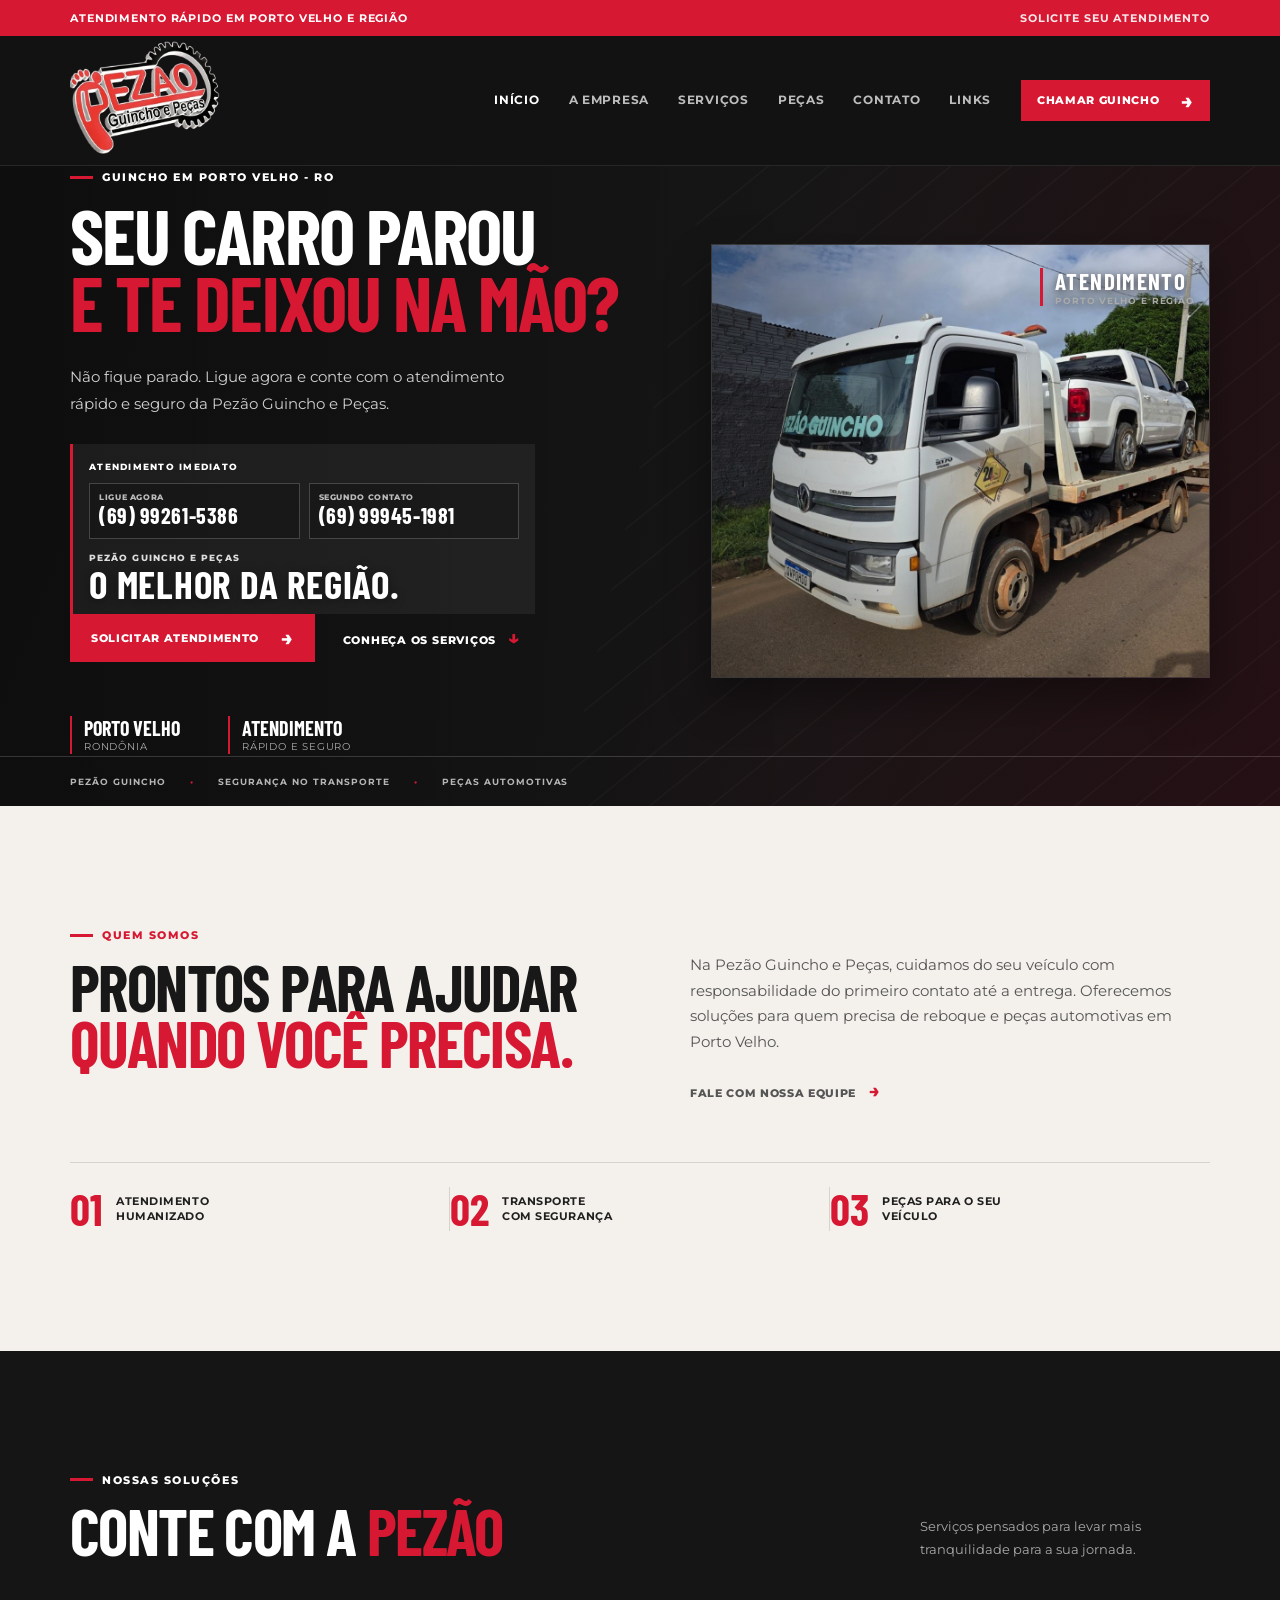
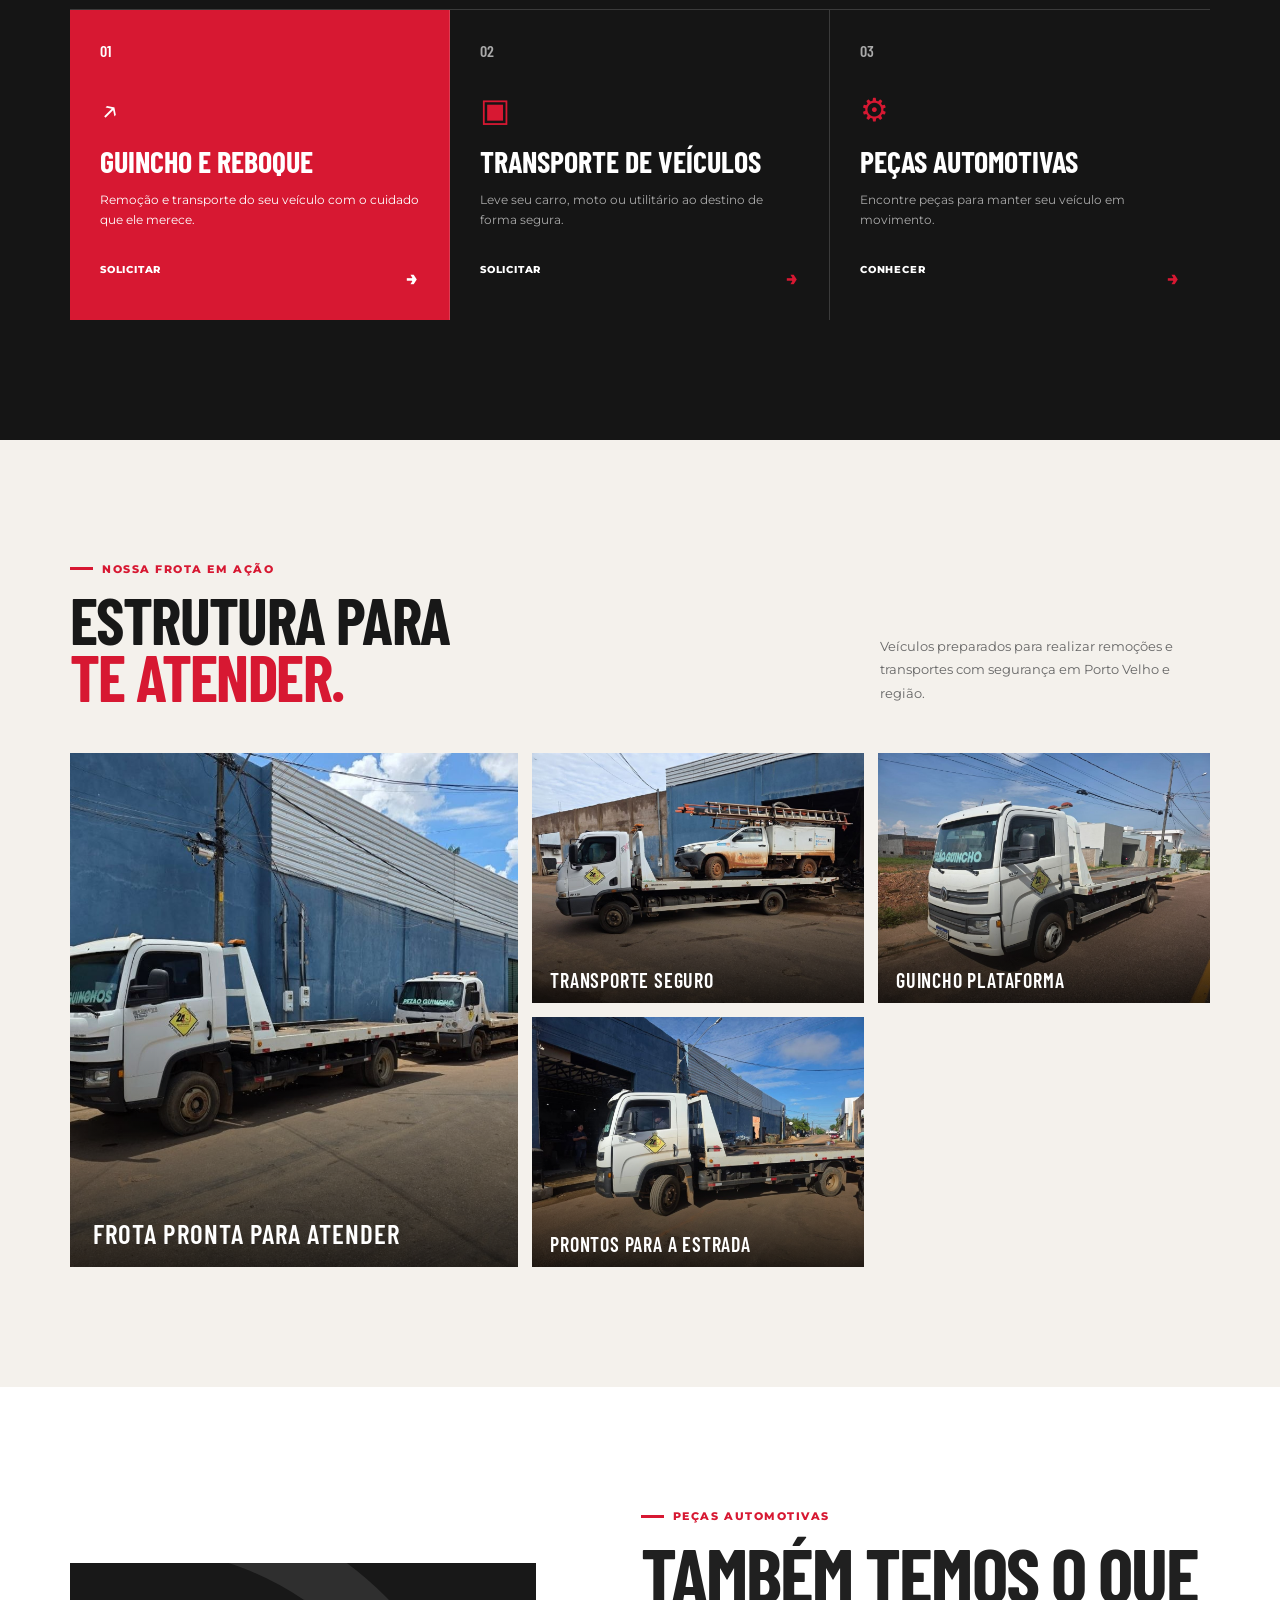
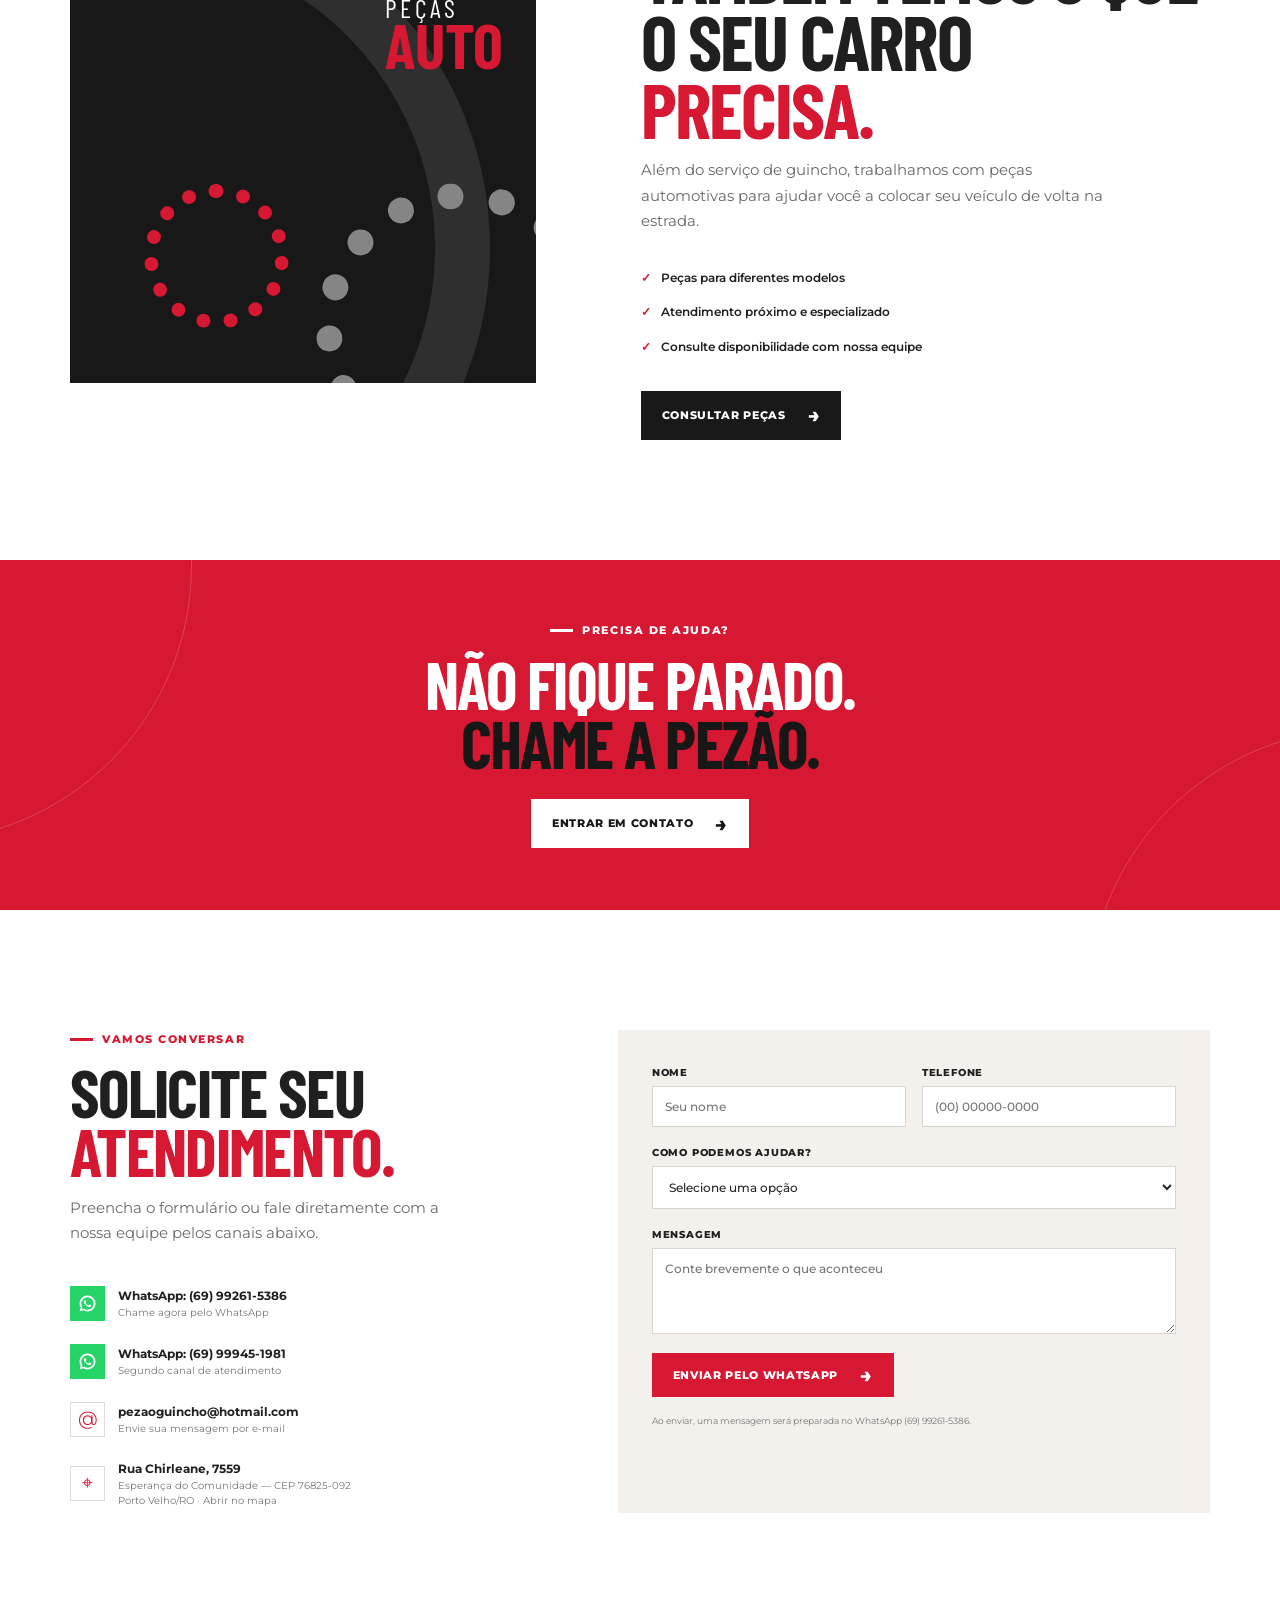
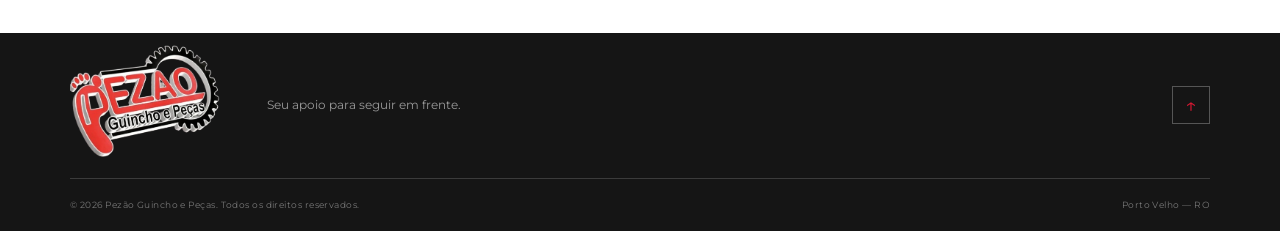
<file: index.html>
<!DOCTYPE html>
<html lang="pt-BR">
<head>
  <meta charset="UTF-8">
  <meta name="viewport" content="width=device-width, initial-scale=1.0">
  <meta name="description" content="Pezão Guincho e Peças: socorro rápido, reboque e peças automotivas em Porto Velho, Rondônia.">
  <meta name="theme-color" content="#c8102e">
  <title>Pezão Guincho e Peças | Porto Velho - RO</title>
  <link rel="preconnect" href="https://fonts.googleapis.com">
  <link rel="preconnect" href="https://fonts.gstatic.com" crossorigin>
  <link href="https://fonts.googleapis.com/css2?family=Barlow+Condensed:wght@500;600;700;800&family=Montserrat:wght@400;500;600;700;800&display=swap" rel="stylesheet">
  <link rel="stylesheet" href="css/style.css">
</head>
<body>
  <div class="topbar">
    <div class="container topbar-content">
      <p>Atendimento rápido em Porto Velho e região</p>
      <a href="#contato">Solicite seu atendimento</a>
    </div>
  </div>

  <header class="header" id="inicio">
    <div class="container nav-wrap">
      <a href="#inicio" class="brand" aria-label="Pezão Guincho e Peças - Página inicial">
        <span class="brand-mark">P</span>
        <span class="brand-name"><strong>PEZÃO</strong><small>GUINCHO & PEÇAS</small></span>
      </a>
      <button class="menu-toggle" aria-label="Abrir menu" aria-expanded="false"><span></span><span></span><span></span></button>
      <nav class="nav" aria-label="Menu principal">
        <a class="active" href="#inicio">Início</a>
        <a href="#sobre">A empresa</a>
        <a href="#servicos">Serviços</a>
        <a href="#pecas">Peças</a>
        <a href="#contato">Contato</a>
        <a href="links.html">Links</a>
      </nav>
      <a href="#contato" class="btn btn-header">Chamar guincho <span>→</span></a>
    </div>
  </header>

  <main>
    <section class="hero">
      <div class="hero-lines"></div>
      <div class="container hero-content">
        <div class="hero-copy">
          <p class="eyebrow"><span></span> GUINCHO EM PORTO VELHO - RO</p>
          <h1>Seu carro parou<br><em>e te deixou na mão?</em></h1>
          <p class="hero-text">Não fique parado. Ligue agora e conte com o atendimento rápido e seguro da Pezão Guincho e Peças.</p>
          <div class="hero-call">
            <span class="hero-call-label">ATENDIMENTO IMEDIATO</span>
            <div class="hero-phone-links">
              <a href="tel:+5569992615386" aria-label="Ligar para Pezão Guincho no número 69 99261-5386"><small>LIGUE AGORA</small><strong>(69) 99261-5386</strong></a>
              <a href="tel:+556999451981" aria-label="Ligar para Pezão Guincho no número 69 99945-1981"><small>SEGUNDO CONTATO</small><strong>(69) 99945-1981</strong></a>
            </div>
            <p class="hero-slogan"><span>PEZÃO GUINCHO E PEÇAS</span><strong>O MELHOR DA REGIÃO.</strong></p>
          </div>
          <div class="hero-actions">
            <a href="#contato" class="btn btn-primary">Solicitar atendimento <span>→</span></a>
            <a href="#servicos" class="link-arrow">Conheça os serviços <span>↓</span></a>
          </div>
          <div class="hero-details">
            <div><strong>Porto Velho</strong><span>Rondônia</span></div>
            <div><strong>Atendimento</strong><span>Rápido e seguro</span></div>
          </div>
        </div>
        <div class="hero-visual">
          <figure class="hero-photo"><img src="img/imagens-serviços/photo_4906865682188800674_y.jpg" alt="Caminhão da Pezão Guincho transportando uma caminhonete"></figure>
          <div class="hero-badge"><strong>ATENDIMENTO</strong><span>PORTO VELHO E REGIÃO</span></div>
        </div>
      </div>
      <div class="hero-bottom"><div class="container"><span>PEZÃO GUINCHO</span><span>•</span><span>SEGURANÇA NO TRANSPORTE</span><span>•</span><span>PEÇAS AUTOMOTIVAS</span></div></div>
    </section>

    <section class="intro section" id="sobre">
      <div class="container intro-grid">
        <div class="section-heading">
          <p class="eyebrow dark"><span></span> QUEM SOMOS</p>
          <h2>Prontos para ajudar<br><em>quando você precisa.</em></h2>
        </div>
        <div class="intro-copy">
          <p>Na Pezão Guincho e Peças, cuidamos do seu veículo com responsabilidade do primeiro contato até a entrega. Oferecemos soluções para quem precisa de reboque e peças automotivas em Porto Velho.</p>
          <a class="text-link" href="#contato">Fale com nossa equipe <span>→</span></a>
        </div>
        <div class="numbers">
          <div><strong>01</strong><span>Atendimento<br>humanizado</span></div>
          <div><strong>02</strong><span>Transporte<br>com segurança</span></div>
          <div><strong>03</strong><span>Peças para o seu<br>veículo</span></div>
        </div>
      </div>
    </section>

    <section class="services section" id="servicos">
      <div class="container">
        <div class="services-top">
          <div class="section-heading light">
            <p class="eyebrow"><span></span> NOSSAS SOLUÇÕES</p>
            <h2>Conte com a <em>Pezão</em></h2>
          </div>
          <p>Serviços pensados para levar mais tranquilidade para a sua jornada.</p>
        </div>
        <div class="service-grid">
          <article class="service-card featured"><span class="card-number">01</span><div class="service-icon">↗</div><h3>Guincho e reboque</h3><p>Remoção e transporte do seu veículo com o cuidado que ele merece.</p><a href="#contato" aria-label="Solicitar serviço de guincho">Solicitar <span>→</span></a></article>
          <article class="service-card"><span class="card-number">02</span><div class="service-icon">▣</div><h3>Transporte de veículos</h3><p>Leve seu carro, moto ou utilitário ao destino de forma segura.</p><a href="#contato" aria-label="Solicitar transporte de veículo">Solicitar <span>→</span></a></article>
          <article class="service-card"><span class="card-number">03</span><div class="service-icon">⚙</div><h3>Peças automotivas</h3><p>Encontre peças para manter seu veículo em movimento.</p><a href="#pecas" aria-label="Conhecer peças automotivas">Conhecer <span>→</span></a></article>
        </div>
      </div>
    </section>

    <section class="fleet section" id="frota">
      <div class="container">
        <div class="fleet-heading">
          <div class="section-heading"><p class="eyebrow dark"><span></span> NOSSA FROTA EM AÇÃO</p><h2>Estrutura para<br><em>te atender.</em></h2></div>
          <p>Veículos preparados para realizar remoções e transportes com segurança em Porto Velho e região.</p>
        </div>
        <div class="fleet-grid">
          <figure class="fleet-card fleet-featured"><img src="img/imagens-serviços/photo_4906865682188800675_y.jpg" alt="Frota de caminhões da Pezão Guincho em frente à empresa"><figcaption>Frota pronta para atender</figcaption></figure>
          <figure class="fleet-card"><img src="img/imagens-serviços/photo_4906865682188800676_y.jpg" alt="Guincho da Pezão transportando veículo de serviço"><figcaption>Transporte seguro</figcaption></figure>
          <figure class="fleet-card"><img src="img/imagens-serviços/photo_4906865682188800677_y.jpg" alt="Caminhão plataforma da Pezão Guincho"><figcaption>Guincho plataforma</figcaption></figure>
          <figure class="fleet-card"><img src="img/imagens-serviços/photo_4906865682188800678_y.jpg" alt="Caminhão da Pezão Guincho pronto para atendimento"><figcaption>Prontos para a estrada</figcaption></figure>
        </div>
      </div>
    </section>

    <section class="parts section" id="pecas">
      <div class="container parts-grid">
        <div class="parts-visual"><div class="parts-disc disc-one"></div><div class="parts-disc disc-two"></div><div class="parts-label"><span>PEÇAS</span><strong>AUTO</strong></div></div>
        <div class="parts-copy">
          <p class="eyebrow dark"><span></span> PEÇAS AUTOMOTIVAS</p>
          <h2>Também temos o que o seu carro <em>precisa.</em></h2>
          <p>Além do serviço de guincho, trabalhamos com peças automotivas para ajudar você a colocar seu veículo de volta na estrada.</p>
          <ul><li>Peças para diferentes modelos</li><li>Atendimento próximo e especializado</li><li>Consulte disponibilidade com nossa equipe</li></ul>
          <a href="#contato" class="btn btn-dark">Consultar peças <span>→</span></a>
        </div>
      </div>
    </section>

    <section class="cta">
      <div class="container cta-content">
        <p class="eyebrow"><span></span> PRECISA DE AJUDA?</p>
        <h2>Não fique parado.<br><em>Chame a Pezão.</em></h2>
        <a href="#contato" class="btn btn-light">Entrar em contato <span>→</span></a>
      </div>
    </section>

    <section class="contact section" id="contato">
      <div class="container contact-grid">
        <div>
          <p class="eyebrow dark"><span></span> VAMOS CONVERSAR</p>
          <h2>Solicite seu<br><em>atendimento.</em></h2>
          <p class="contact-intro">Preencha o formulário ou fale diretamente com a nossa equipe pelos canais abaixo.</p>
          <div class="contact-info">
            <a class="contact-channel" href="https://wa.me/5569992615386" target="_blank" rel="noopener noreferrer" aria-label="Chamar Pezão Guincho pelo WhatsApp no número 69 99261-5386"><span class="info-icon whatsapp-icon" aria-hidden="true"><svg viewBox="0 0 24 24" focusable="false"><path d="M12 2a10 10 0 0 0-8.62 15.06L2.2 21.8l4.88-1.15A10 10 0 1 0 12 2Zm0 17.86a7.8 7.8 0 0 1-3.98-1.09l-.29-.17-2.9.68.73-2.77-.19-.3A7.8 7.8 0 1 1 12 19.86Zm4.28-5.84c-.23-.12-1.35-.67-1.56-.74-.21-.08-.36-.12-.51.12-.15.23-.59.74-.72.9-.13.16-.26.18-.49.06a6.4 6.4 0 0 1-1.88-1.16 7.03 7.03 0 0 1-1.3-1.62c-.14-.23-.02-.35.1-.46.1-.1.23-.26.34-.39.12-.13.15-.23.23-.38.08-.16.04-.29-.02-.41-.06-.12-.51-1.22-.7-1.67-.18-.44-.37-.38-.51-.38h-.44c-.15 0-.4.06-.61.29-.21.23-.8.78-.8 1.9s.82 2.2.94 2.35c.12.16 1.62 2.47 3.91 3.46.55.24.98.38 1.32.48.55.17 1.05.15 1.44.09.44-.07 1.35-.55 1.54-1.08.19-.53.19-.98.13-1.08-.05-.09-.2-.15-.43-.26Z"/></svg></span><p><strong>WhatsApp: (69) 99261-5386</strong><small>Chame agora pelo WhatsApp</small></p></a>
            <a class="contact-channel" href="https://wa.me/556999451981" target="_blank" rel="noopener noreferrer" aria-label="Chamar Pezão Guincho pelo WhatsApp no número 69 99945-1981"><span class="info-icon whatsapp-icon" aria-hidden="true"><svg viewBox="0 0 24 24" focusable="false"><path d="M12 2a10 10 0 0 0-8.62 15.06L2.2 21.8l4.88-1.15A10 10 0 1 0 12 2Zm0 17.86a7.8 7.8 0 0 1-3.98-1.09l-.29-.17-2.9.68.73-2.77-.19-.3A7.8 7.8 0 1 1 12 19.86Zm4.28-5.84c-.23-.12-1.35-.67-1.56-.74-.21-.08-.36-.12-.51.12-.15.23-.59.74-.72.9-.13.16-.26.18-.49.06a6.4 6.4 0 0 1-1.88-1.16 7.03 7.03 0 0 1-1.3-1.62c-.14-.23-.02-.35.1-.46.1-.1.23-.26.34-.39.12-.13.15-.23.23-.38.08-.16.04-.29-.02-.41-.06-.12-.51-1.22-.7-1.67-.18-.44-.37-.38-.51-.38h-.44c-.15 0-.4.06-.61.29-.21.23-.8.78-.8 1.9s.82 2.2.94 2.35c.12.16 1.62 2.47 3.91 3.46.55.24.98.38 1.32.48.55.17 1.05.15 1.44.09.44-.07 1.35-.55 1.54-1.08.19-.53.19-.98.13-1.08-.05-.09-.2-.15-.43-.26Z"/></svg></span><p><strong>WhatsApp: (69) 99945-1981</strong><small>Segundo canal de atendimento</small></p></a>
            <a class="contact-channel" href="mailto:pezaoguincho@hotmail.com"><span class="info-icon">@</span><p><strong>pezaoguincho@hotmail.com</strong><small>Envie sua mensagem por e-mail</small></p></a>
            <a class="contact-location" href="https://www.google.com/maps/search/?api=1&amp;query=Rua%20Chirleane%2C%207559%2C%20Esperan%C3%A7a%20do%20Comunidade%2C%20Porto%20Velho%2C%20RO%2C%2076825-092" target="_blank" rel="noopener noreferrer" aria-label="Abrir endereço da Pezão Guincho no mapa"><span class="info-icon">⌖</span><p><strong>Rua Chirleane, 7559</strong><small>Esperança do Comunidade — CEP 76825-092<br>Porto Velho/RO · Abrir no mapa</small></p></a>
          </div>
        </div>
        <form class="contact-form" id="contact-form">
          <div class="form-row"><label>Nome<input name="nome" type="text" placeholder="Seu nome" required></label><label>Telefone<input name="telefone" type="tel" placeholder="(00) 00000-0000" required></label></div>
          <label>Como podemos ajudar?<select name="servico" required><option value="" selected disabled>Selecione uma opção</option><option>Preciso de guincho</option><option>Transporte de veículo</option><option>Quero consultar peças</option><option>Outro assunto</option></select></label>
          <label>Mensagem<textarea name="mensagem" rows="4" placeholder="Conte brevemente o que aconteceu"></textarea></label>
          <button class="btn btn-primary" type="submit">Enviar pelo WhatsApp <span>→</span></button>
          <p class="form-note" id="form-message" aria-live="polite">Ao enviar, uma mensagem será preparada no WhatsApp (69) 99261-5386.</p>
        </form>
      </div>
    </section>
  </main>

  <footer class="footer">
    <div class="container footer-main"><a href="#inicio" class="brand"><span class="brand-mark">P</span><span class="brand-name"><strong>PEZÃO</strong><small>GUINCHO & PEÇAS</small></span></a><p>Seu apoio para seguir em frente.</p><a href="#inicio" class="back-top" aria-label="Voltar ao topo">↑</a></div>
    <div class="container footer-bottom"><span>© <span id="year"></span> Pezão Guincho e Peças. Todos os direitos reservados.</span><span>Porto Velho — RO</span></div>
  </footer>
  <script src="js/script.js"></script>
</body>
</html>
</file>
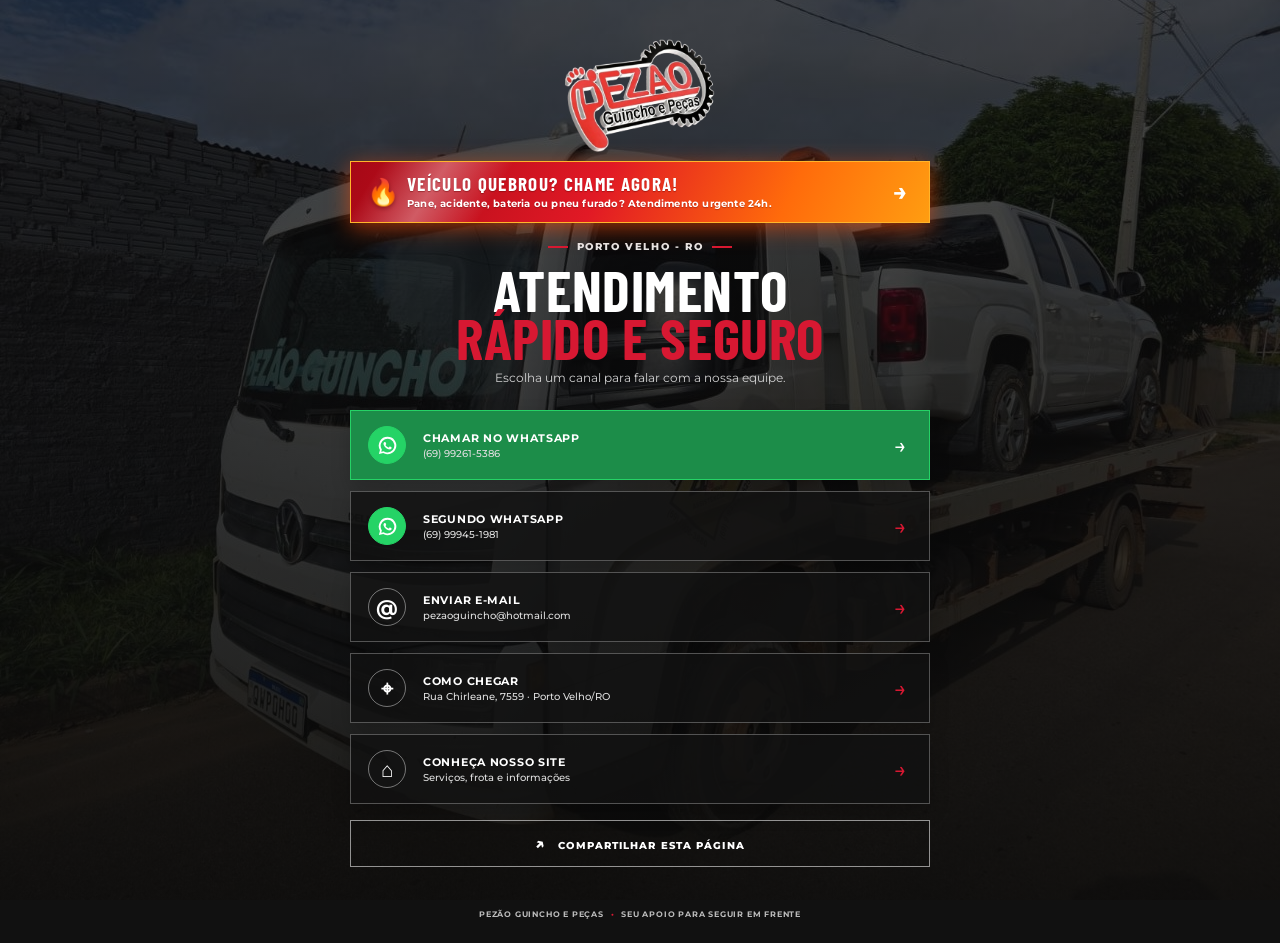
<file: links.html>
<!DOCTYPE html>
<html lang="pt-BR">
<head>
  <meta charset="UTF-8">
  <meta name="viewport" content="width=device-width, initial-scale=1.0">
  <meta name="description" content="Links oficiais da Pezão Guincho e Peças em Porto Velho, Rondônia.">
  <meta name="theme-color" content="#d71832">
  <title>Links Oficiais | Pezão Guincho e Peças</title>
  <link rel="preconnect" href="https://fonts.googleapis.com">
  <link rel="preconnect" href="https://fonts.gstatic.com" crossorigin>
  <link href="https://fonts.googleapis.com/css2?family=Barlow+Condensed:wght@600;700;800&family=Montserrat:wght@400;500;600;700;800&display=swap" rel="stylesheet">
  <link rel="stylesheet" href="css/links.css">
</head>
<body>
  <div class="background" aria-hidden="true"></div>
  <main class="links-page">
    <a class="brand-logo" href="index.html" aria-label="Ir para o site da Pezão Guincho e Peças">
      <img src="img/photo_4906865682188800679_y-removebg-preview%20(1).png" alt="Pezão Guincho e Peças">
    </a>
    <a class="urgent-call" href="https://wa.me/5569992615386" target="_blank" rel="noopener noreferrer" aria-label="Chamar atendimento urgente 24 horas pelo WhatsApp">
      <span class="urgent-signal" aria-hidden="true">🔥</span>
      <span class="urgent-copy"><strong>VEÍCULO QUEBROU? CHAME AGORA!</strong><small>Pane, acidente, bateria ou pneu furado? Atendimento urgente 24h.</small></span>
      <span class="urgent-arrow" aria-hidden="true">→</span>
    </a>
    <p class="eyebrow"><span></span> PORTO VELHO - RO <span></span></p>
    <h1>ATENDIMENTO<br><em>RÁPIDO E SEGURO</em></h1>
    <p class="intro">Escolha um canal para falar com a nossa equipe.</p>

    <nav class="link-list" aria-label="Canais de atendimento">
      <a class="link-card main-contact" href="https://wa.me/5569992615386" target="_blank" rel="noopener noreferrer">
        <span class="link-icon whatsapp-icon" aria-hidden="true"><svg viewBox="0 0 24 24"><path d="M12 2a10 10 0 0 0-8.62 15.06L2.2 21.8l4.88-1.15A10 10 0 1 0 12 2Zm0 17.86a7.8 7.8 0 0 1-3.98-1.09l-.29-.17-2.9.68.73-2.77-.19-.3A7.8 7.8 0 1 1 12 19.86Zm4.28-5.84c-.23-.12-1.35-.67-1.56-.74-.21-.08-.36-.12-.51.12-.15.23-.59.74-.72.9-.13.16-.26.18-.49.06a6.4 6.4 0 0 1-1.88-1.16 7.03 7.03 0 0 1-1.3-1.62c-.14-.23-.02-.35.1-.46.1-.1.23-.26.34-.39.12-.13.15-.23.23-.38.08-.16.04-.29-.02-.41-.06-.12-.51-1.22-.7-1.67-.18-.44-.37-.38-.51-.38h-.44c-.15 0-.4.06-.61.29-.21.23-.8.78-.8 1.9s.82 2.2.94 2.35c.12.16 1.62 2.47 3.91 3.46.55.24.98.38 1.32.48.55.17 1.05.15 1.44.09.44-.07 1.35-.55 1.54-1.08.19-.53.19-.98.13-1.08-.05-.09-.2-.15-.43-.26Z"/></svg></span>
        <span><strong>CHAMAR NO WHATSAPP</strong><small>(69) 99261-5386</small></span><b>→</b>
      </a>
      <a class="link-card" href="https://wa.me/556999451981" target="_blank" rel="noopener noreferrer">
        <span class="link-icon whatsapp-icon" aria-hidden="true"><svg viewBox="0 0 24 24"><path d="M12 2a10 10 0 0 0-8.62 15.06L2.2 21.8l4.88-1.15A10 10 0 1 0 12 2Zm0 17.86a7.8 7.8 0 0 1-3.98-1.09l-.29-.17-2.9.68.73-2.77-.19-.3A7.8 7.8 0 1 1 12 19.86Zm4.28-5.84c-.23-.12-1.35-.67-1.56-.74-.21-.08-.36-.12-.51.12-.15.23-.59.74-.72.9-.13.16-.26.18-.49.06a6.4 6.4 0 0 1-1.88-1.16 7.03 7.03 0 0 1-1.3-1.62c-.14-.23-.02-.35.1-.46.1-.1.23-.26.34-.39.12-.13.15-.23.23-.38.08-.16.04-.29-.02-.41-.06-.12-.51-1.22-.7-1.67-.18-.44-.37-.38-.51-.38h-.44c-.15 0-.4.06-.61.29-.21.23-.8.78-.8 1.9s.82 2.2.94 2.35c.12.16 1.62 2.47 3.91 3.46.55.24.98.38 1.32.48.55.17 1.05.15 1.44.09.44-.07 1.35-.55 1.54-1.08.19-.53.19-.98.13-1.08-.05-.09-.2-.15-.43-.26Z"/></svg></span>
        <span><strong>SEGUNDO WHATSAPP</strong><small>(69) 99945-1981</small></span><b>→</b>
      </a>
      <a class="link-card" href="mailto:pezaoguincho@hotmail.com">
        <span class="link-icon" aria-hidden="true">@</span><span><strong>ENVIAR E-MAIL</strong><small>pezaoguincho@hotmail.com</small></span><b>→</b>
      </a>
      <a class="link-card" href="https://www.google.com/maps/search/?api=1&amp;query=Rua%20Chirleane%2C%207559%2C%20Esperan%C3%A7a%20do%20Comunidade%2C%20Porto%20Velho%2C%20RO%2C%2076825-092" target="_blank" rel="noopener noreferrer">
        <span class="link-icon" aria-hidden="true">⌖</span><span><strong>COMO CHEGAR</strong><small>Rua Chirleane, 7559 · Porto Velho/RO</small></span><b>→</b>
      </a>
      <a class="link-card" href="index.html">
        <span class="link-icon" aria-hidden="true">⌂</span><span><strong>CONHEÇA NOSSO SITE</strong><small>Serviços, frota e informações</small></span><b>→</b>
      </a>
    </nav>

    <button class="share-button" id="share-button" type="button"><span aria-hidden="true">↗</span> COMPARTILHAR ESTA PÁGINA</button>
    <p class="share-feedback" id="share-feedback" role="status" aria-live="polite"></p>
    <footer>PEZÃO GUINCHO E PEÇAS <span>•</span> SEU APOIO PARA SEGUIR EM FRENTE</footer>
  </main>
  <script src="js/links.js"></script>
</body>
</html>
</file>
<file: css/style.css>
:root{--red:#d71832;--red-dark:#aa1025;--black:#111111;--ink:#202020;--muted:#6d6d6d;--cream:#f4f1ec;--white:#fff;--line:rgba(255,255,255,.16);--font-body:'Montserrat',sans-serif;--font-head:'Barlow Condensed',sans-serif}*{box-sizing:border-box}html{scroll-behavior:smooth;scroll-padding-top:95px}body{margin:0;color:var(--ink);font-family:var(--font-body);font-size:15px;line-height:1.7;background:#fff}a{text-decoration:none;color:inherit}.container{width:min(1140px,calc(100% - 48px));margin:auto}.topbar{background:var(--red);color:#fff;font-size:11px;font-weight:700;letter-spacing:.08em;text-transform:uppercase}.topbar-content{height:36px;display:flex;align-items:center;justify-content:space-between}.topbar p{margin:0}.topbar a{opacity:.9}.header{height:80px;background:#121212;color:#fff;position:sticky;top:0;z-index:20;border-bottom:1px solid rgba(255,255,255,.09)}.nav-wrap{height:100%;display:flex;align-items:center;justify-content:space-between;gap:30px}.brand{display:inline-flex;align-items:center;gap:9px;line-height:1}.brand-mark{height:40px;width:40px;display:grid;place-items:center;background:var(--red);font-family:var(--font-head);font-size:30px;font-weight:800;font-style:italic;transform:skew(-8deg)}.brand-name{display:flex;flex-direction:column;gap:2px;font-family:var(--font-head);letter-spacing:.035em}.brand-name strong{font-size:22px}.brand-name small{font-size:10px;letter-spacing:.12em}.nav{display:flex;gap:29px;margin-left:auto}.nav a{font-size:12px;font-weight:700;text-transform:uppercase;letter-spacing:.06em;opacity:.72;transition:.2s}.nav a:hover,.nav a.active{opacity:1;color:#fff}.btn{display:inline-flex;align-items:center;justify-content:center;gap:22px;padding:15px 21px;border:0;font-family:var(--font-body);font-size:11px;font-weight:800;letter-spacing:.06em;text-transform:uppercase;cursor:pointer;transition:transform .2s,background .2s}.btn:hover{transform:translateY(-3px)}.btn span{font-size:20px;line-height:10px}.btn-header{padding:11px 16px;background:var(--red)}.hero{position:relative;min-height:640px;overflow:hidden;background:linear-gradient(110deg,#151515 0%,#161616 52%,#251014 100%);color:#fff}.hero::after{content:'';position:absolute;inset:0;background:linear-gradient(90deg,rgba(0,0,0,.35),transparent 65%);pointer-events:none}.hero-lines{position:absolute;right:-10%;top:-60px;width:60%;height:720px;background:repeating-linear-gradient(135deg,transparent 0,transparent 40px,rgba(255,255,255,.035) 41px,transparent 43px);transform:skewX(-13deg)}.hero-content{min-height:590px;display:grid;grid-template-columns:1.1fr .9fr;align-items:center;position:relative;z-index:1}.eyebrow{margin:0 0 14px;color:inherit;font-size:11px;font-weight:800;letter-spacing:.14em;text-transform:uppercase;display:flex;align-items:center;gap:9px}.eyebrow span{display:inline-block;width:23px;height:3px;background:var(--red)}.eyebrow.dark{color:var(--red)}.hero h1,.section-heading h2,.parts h2,.contact h2,.cta h2{margin:0;font-family:var(--font-head);font-size:clamp(54px,6vw,83px);font-weight:700;line-height:.88;letter-spacing:-.025em;text-transform:uppercase}.hero h1 em,.section-heading h2 em,.parts h2 em,.contact h2 em,.cta h2 em{font-style:normal;color:var(--red)}.hero-text{max-width:465px;margin:27px 0;color:#d0d0d0;font-size:15px;line-height:1.8}.hero-actions{display:flex;align-items:center;gap:28px}.btn-primary{background:var(--red);color:#fff}.link-arrow{font-size:11px;font-weight:800;text-transform:uppercase;letter-spacing:.07em}.link-arrow span{margin-left:8px;color:var(--red);font-size:19px}.hero-details{display:flex;gap:48px;margin-top:54px}.hero-details div{border-left:2px solid var(--red);padding-left:12px;display:flex;flex-direction:column;line-height:1.25}.hero-details strong{font-family:var(--font-head);font-size:20px;text-transform:uppercase}.hero-details span{color:#aaa;font-size:10px;text-transform:uppercase;letter-spacing:.08em}.hero-visual{height:100%;position:relative}.tow-truck{position:absolute;right:0;bottom:111px;width:min(460px,100%);height:160px;border-bottom:12px solid var(--red);filter:drop-shadow(0 16px 15px rgba(0,0,0,.5))}.truck-body{position:absolute;right:15px;bottom:21px;width:255px;height:75px;background:#c3142d;clip-path:polygon(0 12%,92% 12%,100% 100%,0 100%)}.truck-cab{position:absolute;right:262px;bottom:21px;width:145px;height:98px;background:#e1243b;clip-path:polygon(31% 0,100% 12%,100% 100%,0 100%,0 36%)}.truck-cab::before{content:'';position:absolute;right:16px;top:18px;width:58px;height:34px;background:#171717;clip-path:polygon(12% 0,100% 10%,100% 100%,0 100%)}.truck-hook{position:absolute;left:20px;bottom:82px;width:266px;height:17px;background:#696969;transform:rotate(-21deg);transform-origin:left}.truck-hook::after{content:'';position:absolute;right:-10px;top:-8px;width:20px;height:32px;border:6px solid #a3a3a3;border-left:0;border-radius:0 20px 20px 0}.wheel{position:absolute;bottom:0;width:53px;height:53px;border-radius:50%;background:#111;border:10px solid #343434;box-shadow:inset 0 0 0 5px #a4a4a4}.wheel-1{right:60px}.wheel-2{right:275px}.hero-badge{position:absolute;right:15px;top:102px;border-left:3px solid var(--red);padding-left:12px;display:flex;flex-direction:column;line-height:1.2}.hero-badge strong{font-family:var(--font-head);font-size:23px;letter-spacing:.06em}.hero-badge span{font-size:9px;font-weight:700;letter-spacing:.1em;color:#aaa}.hero-bottom{height:50px;position:absolute;bottom:0;width:100%;z-index:1;border-top:1px solid var(--line);font-size:9px;font-weight:700;letter-spacing:.11em;color:#b6b6b6}.hero-bottom .container{height:100%;display:flex;align-items:center;gap:24px}.hero-bottom span:nth-child(even){color:var(--red)}.section{padding:120px 0}.intro{background:var(--cream)}.intro-grid{display:grid;grid-template-columns:1fr 1fr;column-gap:100px;row-gap:55px}.section-heading h2{font-size:clamp(45px,5vw,65px);color:#181818}.intro-copy{padding-top:26px;color:#555}.intro-copy p{margin:0 0 22px}.text-link{font-size:11px;text-transform:uppercase;font-weight:800;letter-spacing:.06em}.text-link span{margin-left:9px;color:var(--red);font-size:18px}.numbers{grid-column:1/-1;display:grid;grid-template-columns:repeat(3,1fr);border-top:1px solid #d7d2cb;padding-top:24px}.numbers div{display:flex;align-items:center;gap:13px;border-right:1px solid #d7d2cb}.numbers div:last-child{border:0}.numbers strong{color:var(--red);font-family:var(--font-head);font-size:44px;line-height:1}.numbers span{font-size:11px;line-height:1.35;text-transform:uppercase;font-weight:700;letter-spacing:.05em}.services{background:#151515;color:#fff}.services-top{display:flex;align-items:flex-end;justify-content:space-between;margin-bottom:49px}.section-heading.light h2{color:#fff}.services-top>p{width:290px;margin:0;color:#aaa;font-size:13px;line-height:1.7}.service-grid{display:grid;grid-template-columns:repeat(3,1fr);border-top:1px solid var(--line)}.service-card{min-height:310px;padding:27px 30px 25px;border-right:1px solid var(--line);position:relative;display:flex;flex-direction:column}.service-card:last-child{border:0}.service-card.featured{background:var(--red)}.card-number{font-family:var(--font-head);font-weight:600;font-size:16px;color:#aaa}.featured .card-number{color:#fff}.service-icon{font-size:32px;line-height:1;margin:30px 0 20px;color:var(--red)}.featured .service-icon{color:#fff}.service-card h3{font-family:var(--font-head);font-size:30px;line-height:1;margin:0 0 14px;text-transform:uppercase}.service-card p{margin:0;color:#aaa;font-size:12px;line-height:1.7}.featured p{color:#fff}.service-card a{margin-top:auto;font-size:10px;font-weight:800;letter-spacing:.08em;text-transform:uppercase}.service-card a span{float:right;color:var(--red);font-size:20px}.featured a span{color:#fff}.parts{overflow:hidden}.parts-grid{display:grid;grid-template-columns:.9fr 1.1fr;gap:105px;align-items:center}.parts-visual{height:420px;background:#181818;position:relative;overflow:hidden}.parts-visual::before{content:'';position:absolute;width:600px;height:600px;left:-290px;top:-70px;border:55px solid #2f2f2f;border-radius:50%}.parts-disc{position:absolute;border-radius:50%;border:26px dotted #858585}.disc-one{height:290px;width:290px;right:-70px;bottom:-90px;transform:rotate(18deg)}.disc-two{height:145px;width:145px;left:74px;bottom:54px;border-color:var(--red);border-width:14px}.parts-label{position:absolute;right:33px;top:35px;display:flex;flex-direction:column;font-family:var(--font-head);line-height:.8;color:#fff}.parts-label span{font-size:26px;letter-spacing:.15em}.parts-label strong{color:var(--red);font-size:63px}.parts-copy>p:not(.eyebrow){color:#686868;max-width:480px}.parts-copy ul{list-style:none;padding:0;margin:27px 0}.parts-copy li{padding:7px 0 7px 20px;position:relative;font-size:12px;font-weight:600}.parts-copy li::before{content:'✓';position:absolute;left:0;color:var(--red);font-weight:800}.btn-dark{background:#191919;color:#fff}.cta{background:var(--red);color:#fff;min-height:350px;display:flex;align-items:center;text-align:center;position:relative;overflow:hidden}.cta::before,.cta::after{content:'';position:absolute;border:1px solid rgba(255,255,255,.18);border-radius:50%;width:550px;height:550px}.cta::before{left:-360px;top:-270px}.cta::after{right:-360px;bottom:-370px}.cta-content{position:relative;z-index:1}.cta .eyebrow{justify-content:center}.cta .eyebrow span{background:#fff}.cta h2{color:#fff;font-size:clamp(49px,5.2vw,70px);margin-bottom:28px}.cta h2 em{color:#171717}.btn-light{background:#fff;color:#171717}.contact-grid{display:grid;grid-template-columns:.85fr 1.15fr;gap:110px}.contact h2{font-size:clamp(50px,5.2vw,70px)}.contact-intro{color:#6a6a6a;max-width:375px}.contact-info{margin-top:35px;display:grid;gap:13px}.contact-info>div{display:flex;align-items:center;gap:13px}.info-icon{display:grid;place-items:center;width:35px;height:35px;border:1px solid #ddd;color:var(--red);font-size:19px}.contact-info p{margin:0;display:flex;flex-direction:column;line-height:1.5}.contact-info strong{font-size:12px}.contact-info small{color:#777;font-size:10px}.contact-form{padding:34px;background:var(--cream);display:flex;flex-direction:column;gap:17px}.form-row{display:grid;grid-template-columns:1fr 1fr;gap:16px}.contact-form label{display:flex;flex-direction:column;gap:5px;font-size:10px;font-weight:800;text-transform:uppercase;letter-spacing:.08em}.contact-form input,.contact-form select,.contact-form textarea{border:1px solid #dad5ce;background:#fff;color:#252525;padding:12px;font:500 12px var(--font-body);outline-color:var(--red);width:100%;resize:vertical}.contact-form select{appearance:auto}.contact-form .btn{align-self:flex-start;margin-top:2px}.form-note{margin:0;color:#777;font-size:9px;line-height:1.5}.form-note.success{color:#12833b;font-weight:700}.footer{background:#151515;color:#fff}.footer-main{min-height:145px;display:flex;align-items:center;gap:37px}.footer-main>p{color:#999;font-size:12px;margin:0}.back-top{margin-left:auto;width:38px;height:38px;border:1px solid #555;display:grid;place-items:center;color:var(--red);font-size:20px;transition:.2s}.back-top:hover{background:var(--red);border-color:var(--red);color:#fff}.footer-bottom{min-height:53px;border-top:1px solid var(--line);display:flex;align-items:center;justify-content:space-between;color:#777;font-size:9px;letter-spacing:.05em}.menu-toggle{display:none;background:transparent;border:0;padding:8px}.menu-toggle span{display:block;width:25px;height:2px;margin:5px;background:#fff}@media(max-width:850px){.nav{gap:16px}.btn-header{display:none}.hero-content{grid-template-columns:1fr}.hero-visual{display:none}.hero{min-height:600px}.intro-grid,.contact-grid{gap:50px}.parts-grid{gap:50px}.parts-visual{height:350px}.section{padding:85px 0}}@media(max-width:650px){.container{width:min(100% - 36px,1140px)}.topbar p{font-size:9px}.topbar a{font-size:9px}.header{height:67px}.brand-mark{width:34px;height:34px;font-size:26px}.brand-name strong{font-size:19px}.brand-name small{font-size:8px}.menu-toggle{display:block;margin-left:auto}.nav{display:none;position:absolute;top:67px;left:0;width:100%;padding:14px 18px;flex-direction:column;gap:0;background:#171717;border-top:1px solid #333}.nav.open{display:flex}.nav a{padding:11px 0}.hero-content{min-height:520px}.hero h1{font-size:54px}.hero-details{gap:20px;margin-top:38px}.hero-bottom .container{gap:12px;white-space:nowrap;overflow:hidden}.hero-bottom span:nth-of-type(n+4){display:none}.section{padding:68px 0}.intro-grid,.contact-grid,.parts-grid{grid-template-columns:1fr;gap:30px}.intro-copy{padding-top:0}.numbers{grid-template-columns:1fr;gap:18px}.numbers div{border:0}.services-top{display:block}.services-top>p{width:auto;margin-top:18px}.service-grid{grid-template-columns:1fr}.service-card{min-height:245px;border-right:0;border-bottom:1px solid var(--line)}.parts-visual{order:2;height:300px}.parts-copy{order:1}.cta{min-height:300px}.footer-main{min-height:120px;gap:15px}.footer-main>p{display:none}.footer-bottom{padding:14px 0;gap:8px;align-items:flex-start;flex-direction:column}.form-row{grid-template-columns:1fr}.contact-form{padding:23px}.hero-actions{gap:18px;align-items:flex-start;flex-direction:column}.hero-text{margin:22px 0}.parts-label strong{font-size:48px}}


/* Logo oficial da Pezão Guincho e Peças */
.brand{gap:0}
.brand-mark{width:112px;height:60px;background:transparent url("../img/photo_4906865682188800679_y-removebg-preview%20%281%29.png") left top/90px auto no-repeat;color:transparent;font-size:0;transform:none}
.brand-name{display:none}
@media(max-width:650px){.brand-mark{width:82px;height:48px;background-size:65px auto}}


/* Cabeçalho ampliado para acomodar a logo oficial por inteiro */
html{scroll-padding-top:150px}
.header{height:130px}
.brand-mark{width:160px;height:120px;background-size:150px auto}
@media(max-width:650px){
  html{scroll-padding-top:100px}
  .header{height:80px}
  .brand-mark{width:95px;height:70px;background-size:85px auto}
  .nav{top:80px}
}


/* Fotos reais da frota */
.hero-photo{position:absolute;inset:78px 0 78px 14px;margin:0;overflow:hidden;border:1px solid rgba(255,255,255,.15);box-shadow:0 20px 40px rgba(0,0,0,.35)}
.hero-photo::after{content:'';position:absolute;inset:0;background:linear-gradient(90deg,rgba(18,18,18,.38),transparent 55%),linear-gradient(0deg,rgba(0,0,0,.2),transparent 45%)}
.hero-photo img{width:100%;height:100%;display:block;object-fit:cover;object-position:center}
.hero-badge{z-index:2;text-shadow:0 2px 8px rgba(0,0,0,.7)}
.fleet{background:var(--cream)}
.fleet-heading{display:flex;justify-content:space-between;align-items:flex-end;gap:50px;margin-bottom:48px}
.fleet-heading>p{max-width:330px;margin:0;color:#666;font-size:13px;line-height:1.8}
.fleet-grid{display:grid;grid-template-columns:1.35fr 1fr 1fr;grid-template-rows:250px 250px;gap:14px}
.fleet-card{margin:0;position:relative;overflow:hidden;background:#181818}
.fleet-card img{width:100%;height:100%;object-fit:cover;display:block;transition:transform .45s ease}
.fleet-card:hover img{transform:scale(1.06)}
.fleet-card::after{content:'';position:absolute;inset:0;background:linear-gradient(0deg,rgba(0,0,0,.78),transparent 52%)}
.fleet-card figcaption{position:absolute;z-index:1;left:18px;bottom:13px;color:#fff;font-family:var(--font-head);font-size:20px;font-weight:600;text-transform:uppercase;letter-spacing:.04em;line-height:1}
.fleet-featured{grid-row:span 2}
.fleet-featured figcaption{font-size:27px;left:23px;bottom:20px}
@media(max-width:850px){.fleet-heading{gap:30px}.fleet-grid{grid-template-rows:210px 210px}.hero-photo{display:none}}
@media(max-width:650px){.fleet-heading{display:block;margin-bottom:30px}.fleet-heading>p{margin-top:18px}.fleet-grid{grid-template-columns:1fr;grid-template-rows:240px;gap:12px}.fleet-featured{grid-row:auto}.fleet-card{height:210px}.fleet-featured{height:260px}}


/* Canais oficiais de atendimento */
.contact-channel,.contact-location{display:flex;align-items:center;gap:13px;color:inherit;padding:5px 0;transition:transform .2s,color .2s}
.contact-channel:hover{color:var(--red);transform:translateX(4px)}
.contact-channel .info-icon{background:#fff;border-color:#e1ddd6}
.contact-channel p,.contact-location p{margin:0;display:flex;flex-direction:column;line-height:1.5}
.contact-channel strong,.contact-location strong{font-size:12px}
.contact-channel small,.contact-location small{color:#777;font-size:10px}
@media(max-width:650px){.contact-info{gap:8px}.contact-channel,.contact-location{align-items:flex-start}}


/* Ícones dos canais de WhatsApp */
.info-icon.whatsapp-icon{background:#25d366;color:#fff;border-color:#25d366}
.info-icon.whatsapp-icon svg{width:19px;height:19px;display:block;fill:currentColor}


/* Chamada comercial e telefones no banner */
.hero-call{max-width:465px;margin:24px 0 0;padding:15px 16px 13px;border-left:3px solid var(--red);background:rgba(255,255,255,.06)}
.hero-call-label{display:block;margin-bottom:9px;color:#fff;font-size:9px;font-weight:800;letter-spacing:.14em}
.hero-phone-links{display:grid;grid-template-columns:1fr 1fr;gap:9px}
.hero-phone-links a{padding:8px 9px;border:1px solid rgba(255,255,255,.2);background:rgba(0,0,0,.22);transition:.2s}
.hero-phone-links a:hover{border-color:var(--red);background:rgba(215,24,50,.2);transform:translateY(-2px)}
.hero-phone-links small,.hero-phone-links strong{display:block;line-height:1.25}
.hero-phone-links small{color:#bbb;font-size:8px;font-weight:800;letter-spacing:.08em}
.hero-phone-links strong{color:#fff;font-family:var(--font-head);font-size:22px;letter-spacing:.025em}
.hero-slogan{margin:12px 0 0;color:#ddd;font-size:9px;font-weight:700;letter-spacing:.08em;line-height:1.5}
.hero-slogan strong{color:#fff}.hero-slogan span{margin:0 5px;color:var(--red)}
@media(max-width:650px){.hero-call{margin-top:18px;padding:12px}.hero-phone-links{grid-template-columns:1fr;gap:7px}.hero-phone-links a{padding:8px 10px}.hero-phone-links strong{font-size:20px}.hero-slogan{font-size:8px}}


/* Respiro no banner mobile antes da faixa inferior */
@media(max-width:650px){
  .hero{min-height:auto}
  .hero-content{min-height:auto;padding:48px 0 180px;align-items:start}
}


/* Destaque maior para o slogan regional */
.hero-slogan{display:flex;flex-direction:column;gap:3px;letter-spacing:normal}
.hero-slogan span{margin:0;color:#ddd;font-size:9px;font-weight:800;letter-spacing:.12em}
.hero-slogan strong{margin:0;color:#fff;font-family:var(--font-head);font-size:clamp(27px,3.2vw,39px);font-weight:700;letter-spacing:.02em;line-height:.86;text-shadow:0 2px 8px rgba(0,0,0,.35)}
@media(max-width:650px){.hero-slogan strong{font-size:29px}.hero-slogan span{font-size:8px}}
</file>
<file: css/links.css>
:root{--red:#d71832;--black:#111;--green:#25d366;--font-body:'Montserrat',sans-serif;--font-head:'Barlow Condensed',sans-serif}*{box-sizing:border-box}body{min-height:100vh;margin:0;background:#111;color:#fff;font-family:var(--font-body)}.background{position:fixed;inset:0;background:linear-gradient(180deg,rgba(10,10,10,.7),rgba(10,10,10,.94)),url('../img/imagens-serviços/photo_4906865682188800674_y.jpg') center/cover no-repeat;z-index:-1}.links-page{width:min(100% - 36px,580px);min-height:100vh;margin:auto;padding:38px 0 24px;text-align:center}.brand-logo{display:block;width:150px;height:115px;margin:0 auto 8px;overflow:hidden}.brand-logo img{width:100%;height:100%;display:block;object-fit:contain}.eyebrow{display:flex;align-items:center;justify-content:center;gap:9px;margin:0;color:#e7e7e7;font-size:10px;font-weight:800;letter-spacing:.16em}.eyebrow span{display:block;width:20px;height:2px;background:var(--red)}h1{margin:12px 0 9px;font:700 clamp(40px,10vw,58px)/.83 var(--font-head);letter-spacing:.01em}h1 em{color:var(--red);font-style:normal}.intro{margin:0 0 25px;color:#d2d2d2;font-size:12px}.link-list{display:grid;gap:11px}.link-card{min-height:70px;display:grid;grid-template-columns:42px 1fr 18px;align-items:center;gap:13px;padding:10px 17px;border:1px solid rgba(255,255,255,.28);background:rgba(18,18,18,.82);color:#fff;text-align:left;text-decoration:none;box-shadow:0 8px 18px rgba(0,0,0,.18);transition:transform .2s,border-color .2s,background .2s}.link-card:hover{transform:translateY(-3px);border-color:#fff;background:#242424}.link-card.main-contact{border-color:var(--green);background:#1c8d49}.link-card.main-contact:hover{background:#20a658}.link-icon{width:38px;height:38px;display:grid;place-items:center;border:1px solid rgba(255,255,255,.42);border-radius:50%;font-size:21px;font-weight:700}.whatsapp-icon{background:var(--green);border-color:var(--green)}.whatsapp-icon svg{width:21px;height:21px;fill:#fff}.link-card span:nth-child(2){display:flex;flex-direction:column;min-width:0}.link-card strong{font-size:11px;letter-spacing:.065em}.link-card small{overflow:hidden;margin-top:2px;color:#ddd;font-size:10px;font-weight:500;text-overflow:ellipsis;white-space:nowrap}.link-card b{color:var(--red);font-size:21px;font-weight:500}.main-contact b{color:#fff}.share-button{width:100%;margin-top:16px;padding:13px;border:1px solid rgba(255,255,255,.55);background:transparent;color:#fff;font:800 10px var(--font-body);letter-spacing:.11em;cursor:pointer;transition:.2s}.share-button:hover{background:#fff;color:#151515}.share-button span{margin-right:8px;font-size:16px}.share-feedback{min-height:18px;margin:7px 0 0;color:#d4d4d4;font-size:10px}.share-feedback.success{color:var(--green)}footer{margin-top:17px;color:#bbb;font-size:8px;font-weight:700;letter-spacing:.1em}footer span{color:var(--red);padding:0 4px}@media(max-width:480px){.links-page{padding-top:25px}.brand-logo{width:150px;height:97px;margin-bottom:4px}h1{font-size:43px}.link-card{min-height:65px;padding:9px 13px;gap:10px}.link-card strong{font-size:10px}.link-card small{font-size:9px}.link-icon{width:35px;height:35px}.intro{margin-bottom:20px}footer{line-height:1.8}}


/* Chamada de urgência */
.urgent-call{display:grid;grid-template-columns:30px 1fr 20px;align-items:center;gap:10px;margin:0 auto 17px;padding:12px 16px;border:1px solid #ff7787;background:var(--red);color:#fff;text-align:left;text-decoration:none;box-shadow:0 0 0 0 rgba(215,24,50,.55);animation:urgent-glow 1.8s infinite}
.urgent-call:hover{background:#ed233f;animation:none;transform:translateY(-2px)}
.urgent-signal{position:relative;width:25px;height:25px;border:2px solid #fff;border-radius:50%}
.urgent-signal::before,.urgent-signal::after,.urgent-signal span{content:'';position:absolute;inset:5px;border:2px solid #fff;border-radius:50%}
.urgent-signal::after{inset:9px;background:#fff}
.urgent-copy{display:flex;flex-direction:column;line-height:1.2}
.urgent-copy strong{font:700 18px/1 var(--font-head);letter-spacing:.07em}
.urgent-copy small{margin-top:4px;font-size:10px;font-weight:700;letter-spacing:.02em}
.urgent-arrow{font-size:24px;font-weight:700;line-height:1}
@keyframes urgent-glow{0%,100%{box-shadow:0 0 0 0 rgba(215,24,50,.55)}50%{box-shadow:0 0 0 8px rgba(215,24,50,0)}}
@media(max-width:480px){.urgent-call{margin-bottom:14px;padding:10px 13px}.urgent-copy strong{font-size:16px}.urgent-copy small{font-size:9px}}


/* Visual flamejante para atendimento urgente */
.urgent-call{position:relative;overflow:hidden;border-color:#ffb52b;background:linear-gradient(115deg,#a60816 0%,#e11925 43%,#ff6b0b 75%,#ff9d11 100%);box-shadow:0 5px 22px rgba(255,77,10,.6);animation:urgent-flame 1.45s infinite}
.urgent-call::before{content:'';position:absolute;inset:-70% 48% -70% -25%;background:linear-gradient(110deg,transparent 38%,rgba(255,255,255,.32) 50%,transparent 62%);transform:rotate(12deg);animation:fire-shine 2.4s infinite}
.urgent-call:hover{background:linear-gradient(115deg,#be0917,#f12f12 48%,#ff9510);box-shadow:0 8px 28px rgba(255,115,0,.8)}
.urgent-signal{width:auto;height:auto;border:0;font-size:26px;filter:drop-shadow(0 2px 2px rgba(80,0,0,.45));animation:flame-dance .7s alternate infinite;z-index:1}
.urgent-signal::before,.urgent-signal::after{display:none}
.urgent-copy,.urgent-arrow{position:relative;z-index:1}
.urgent-copy strong{font-size:19px;text-shadow:0 1px 1px rgba(90,0,0,.42)}
.urgent-copy small{max-width:430px;color:#fff;font-size:10px;line-height:1.3;text-shadow:0 1px 1px rgba(90,0,0,.35)}
@keyframes urgent-flame{0%,100%{box-shadow:0 5px 18px rgba(255,76,0,.46)}50%{box-shadow:0 6px 29px rgba(255,165,0,.9)}}
@keyframes flame-dance{from{transform:scale(.92) rotate(-5deg)}to{transform:scale(1.08) rotate(5deg)}}
@keyframes fire-shine{0%,45%{transform:translateX(-150%) rotate(12deg)}75%,100%{transform:translateX(280%) rotate(12deg)}}
@media(max-width:480px){.urgent-call{grid-template-columns:27px 1fr 16px;gap:7px}.urgent-signal{font-size:23px}.urgent-copy strong{font-size:15px}.urgent-copy small{font-size:8.5px}.urgent-arrow{font-size:20px}}
</file>
